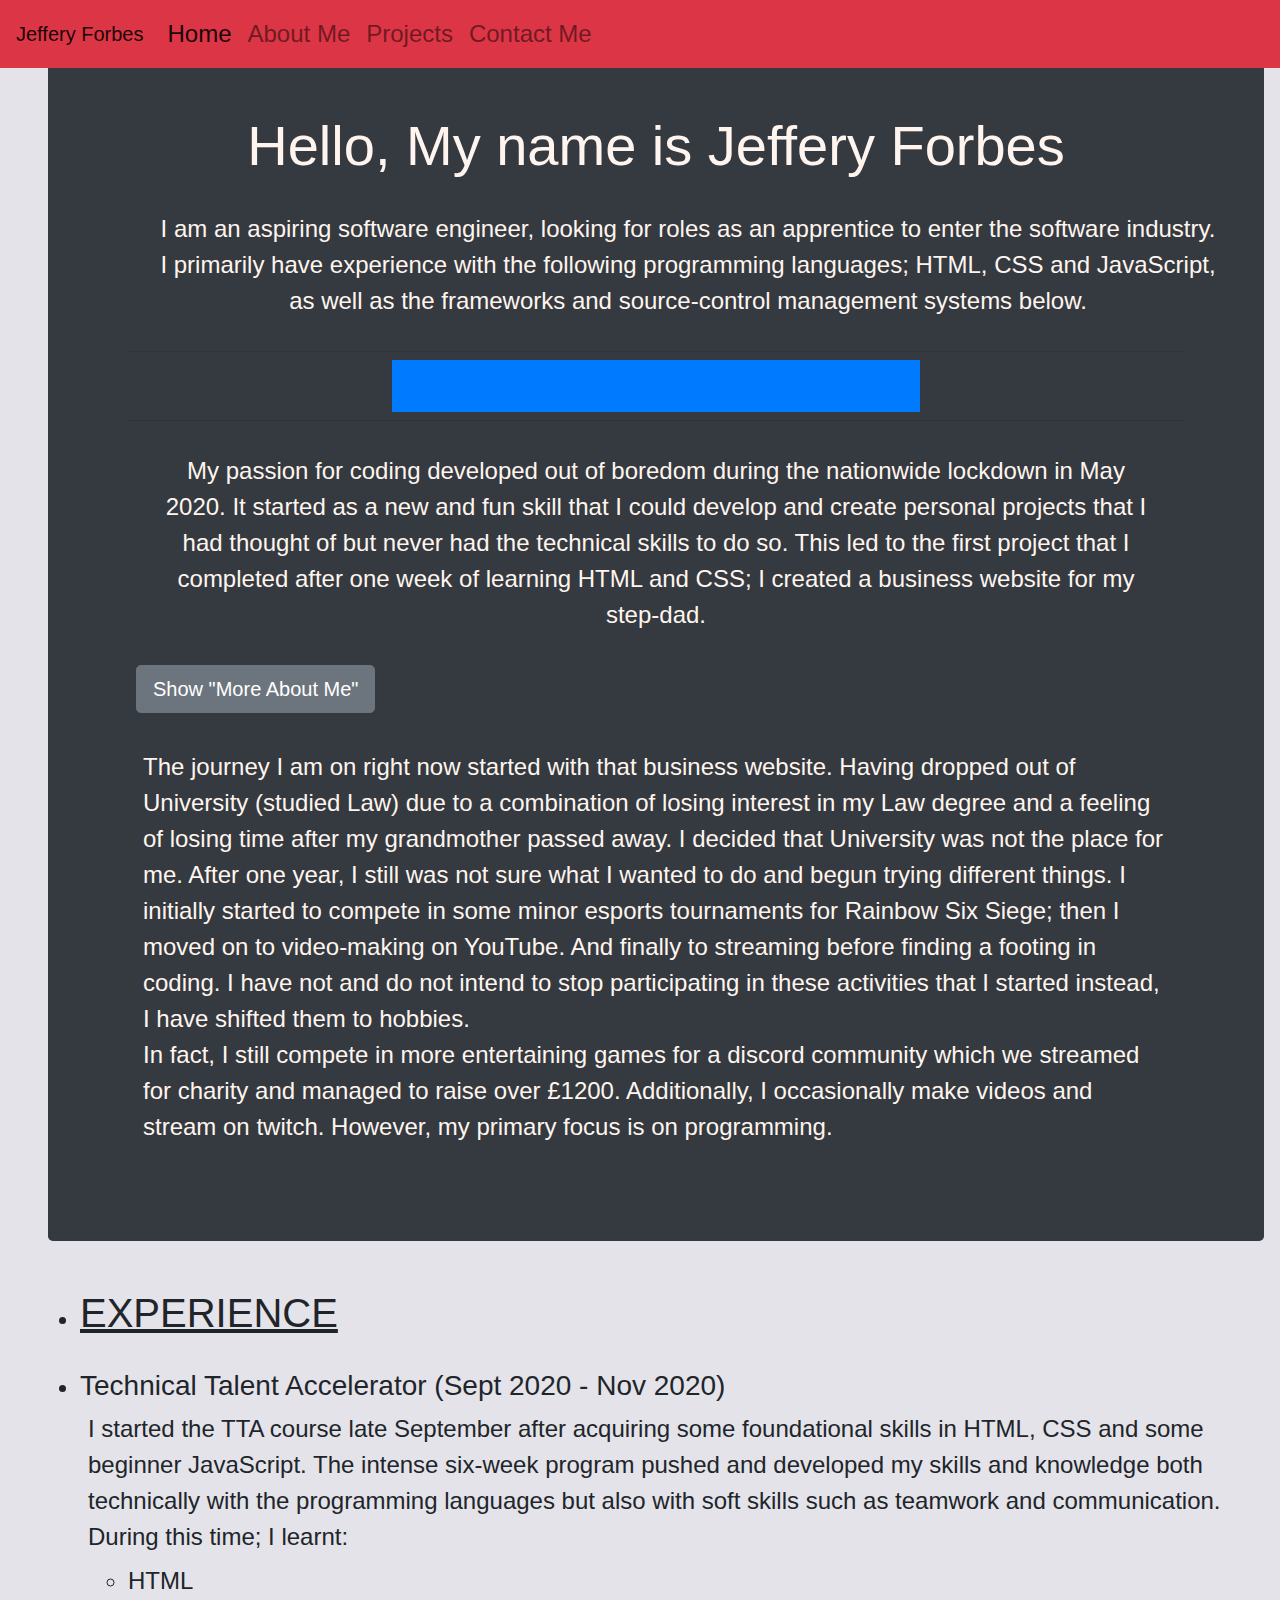
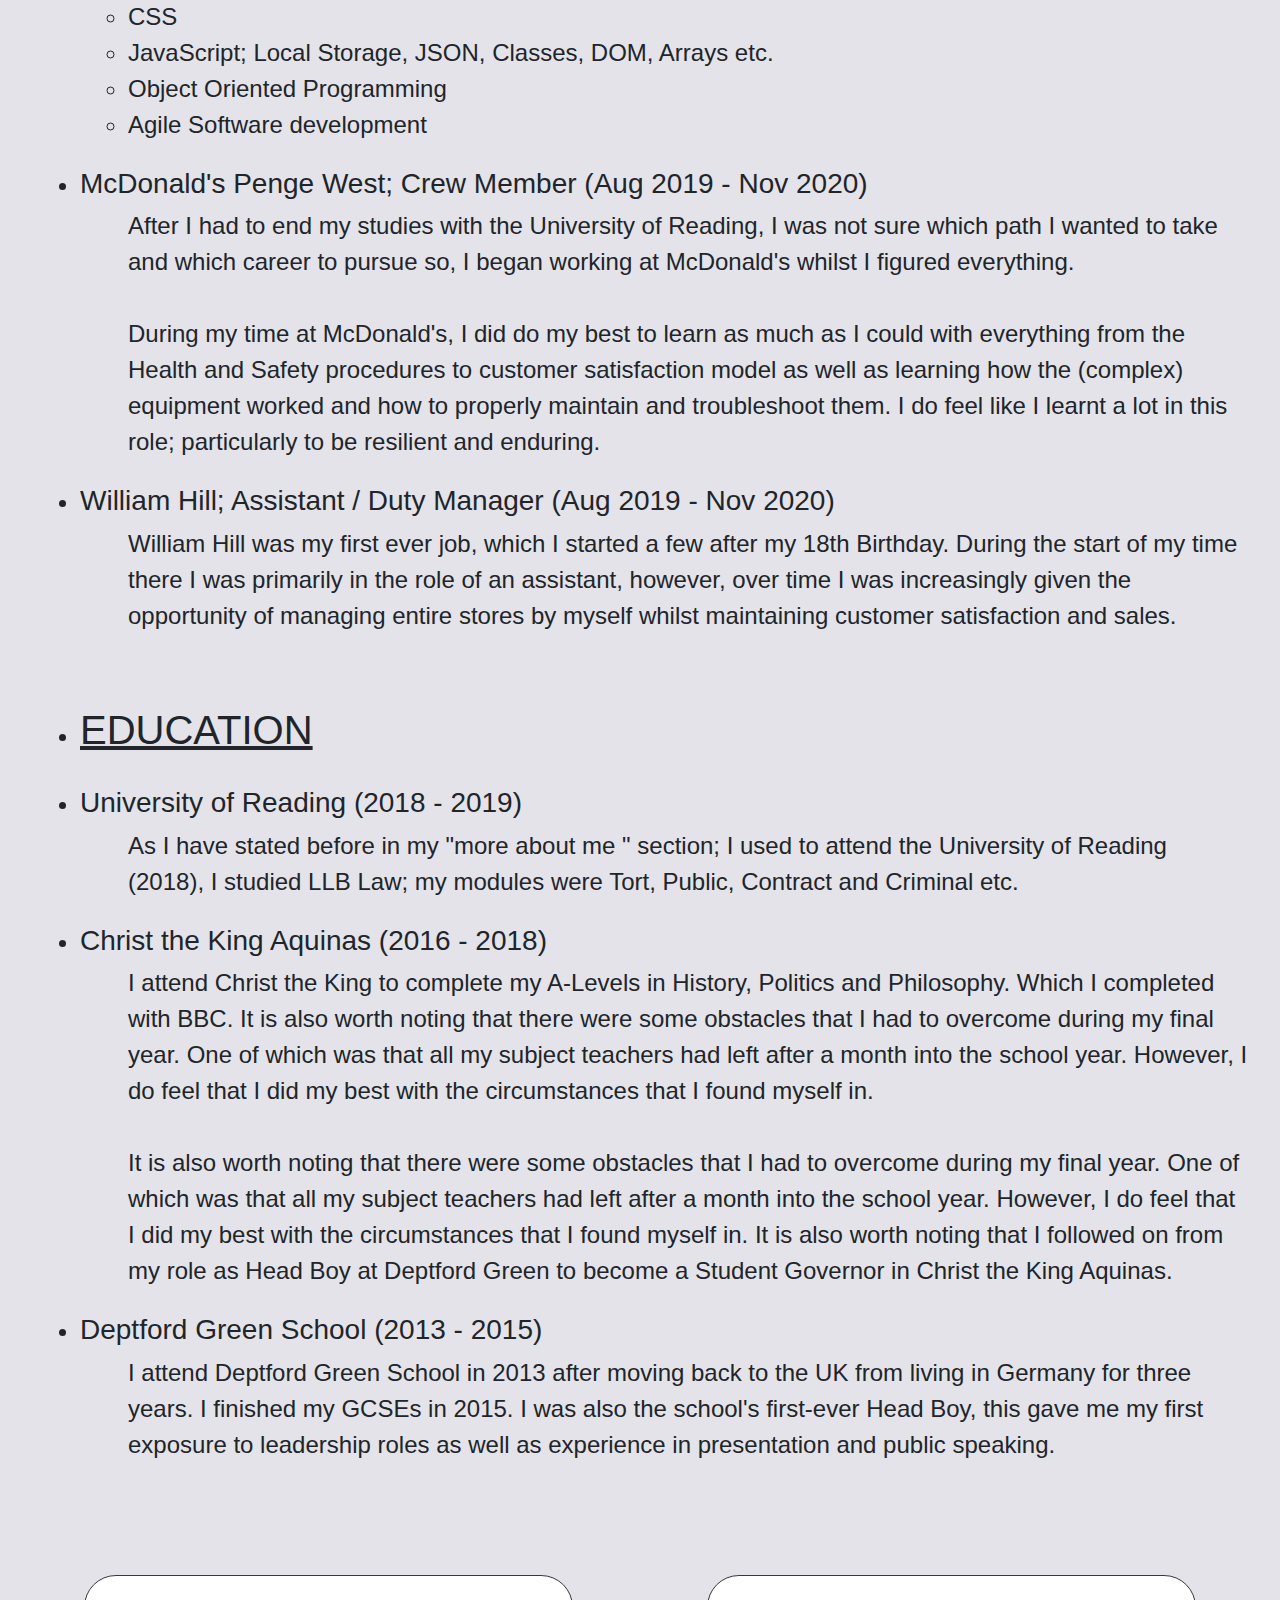
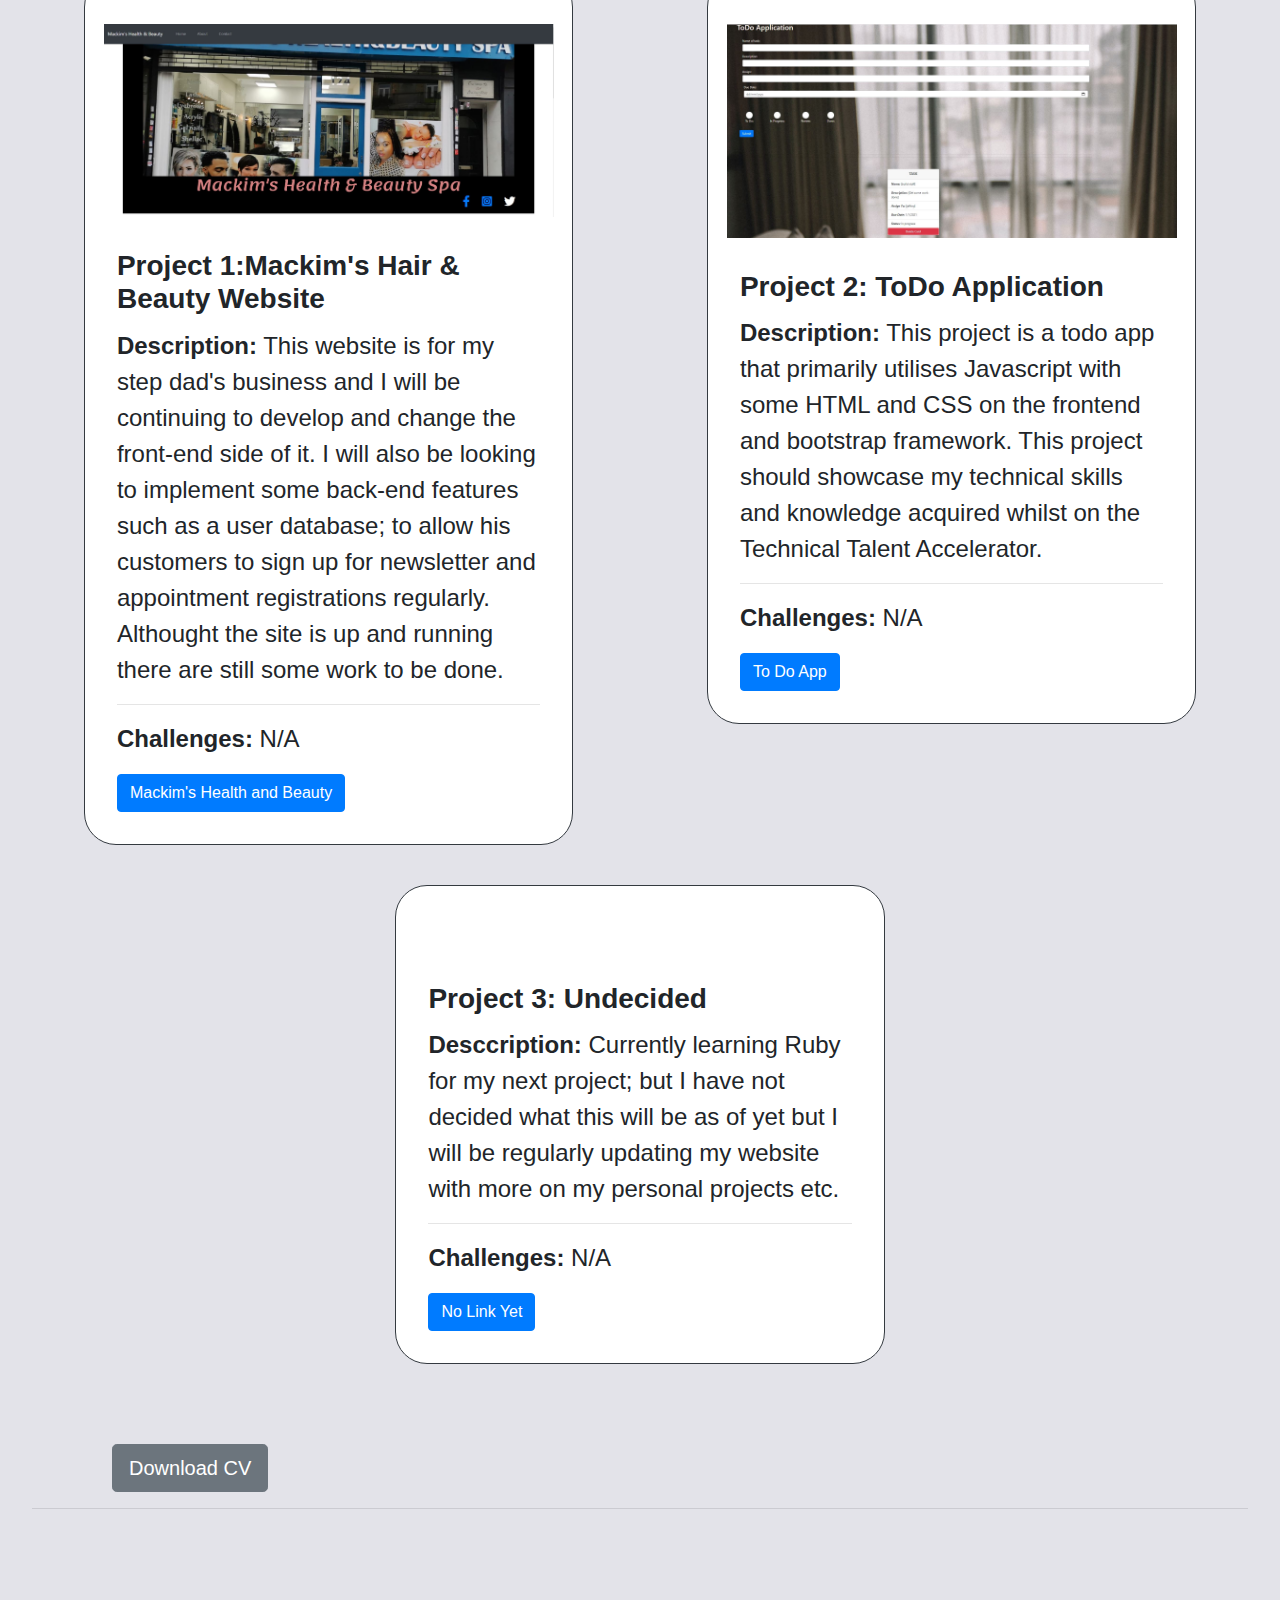
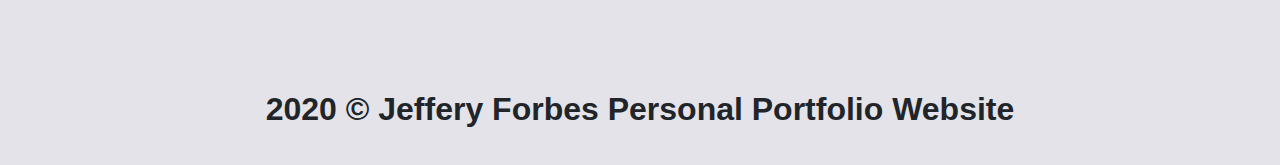
<file: index.html>
<!DOCTYPE html>
<html lang="en">

<head>

    <!-- Meta Tags -->
    <meta charset="UTF-8">
    <meta name="viewport" content="width=device-width, initial-scale=1.0 shrink-to-fit=no">
    <!-- Bootstrap CSS styling links -->
    <link rel="stylesheet" href="https://stackpath.bootstrapcdn.com/bootstrap/4.4.1/css/bootstrap.min.css" integrity="sha384-Vkoo8x4CGsO3+Hhxv8T/Q5PaXtkKtu6ug5TOeNV6gBiFeWPGFN9MuhOf23Q9Ifjh" crossorigin="anonymous">
    <link rel="stylesheet" href="https://cdnjs.cloudflare.com/ajax/libs/font-awesome/5.15.1/css/all.min.css" integrity="sha512-+4zCK9k+qNFUR5X+cKL9EIR+ZOhtIloNl9GIKS57V1MyNsYpYcUrUeQc9vNfzsWfV28IaLL3i96P9sdNyeRssA==" crossorigin="anonymous" />
    <!-- Personal CSS Styling -->
    <link rel="stylesheet" href='style.css'>
    <!-- Title at the top of my website in the tab -->
    <title>Jeffery Forbes' Personal Portfolio Website</title>
</head>

<header>
    <!--Responsive NavBar-->
    <nav class="navbar navbar-expand-lg navbar-light bg-danger fixed-top">
        <a class="navbar-brand" href="#">Jeffery Forbes</a>
        <button class="navbar-toggler navbar-button" type="button" data-toggle="collapse" data-target="#navbarNav" aria-controls="navbarNav" aria-expanded="false" aria-label="Toggle navigation">
        <span class="navbar-toggler-icon"></span></button>
        <div class="collapse navbar-collapse" id="navbarNav">
            <ul class="navbar-nav">
                <li class="nav-item active">
                    <a class="nav-link" href="#top">Home<span class="sr-only">(current)</span></a>
                </li>
                <li class="nav-item">
                    <a class="nav-link" href="#A-Me">About Me</a>
                </li>
                <li class="nav-item">
                    <a class="nav-link" href="#jump-card">Projects</a>
                </li>
                <li class="nav-item">
                    <a class="nav-link" href="mailto:jefferyforbes.1@outlook.com">Contact Me</a>
                </li>
            </ul>
        </div>
    </nav>
</header>

<body>

    <div class="jumbotron bg-dark" id="top">

        <h1 class="display-4 col-sm-12 col-md-12 col-lg-12 container-fluid">Hello, My name is Jeffery Forbes</h1>

        <p class="lead opening">I am an aspiring software engineer, looking for roles as an apprentice to enter the software industry. I primarily have experience with the following programming languages; HTML, CSS and JavaScript, as well as the frameworks and source-control
            management systems below.</p>

        <hr class="my-2">

        <!-- Technology Icons -->
        <div class="tech-stack bg-primary col-sm-12 col-md-11 col-lg-10 col-xl-6 container-fluid">
            <i class="fab fa-html5 fa-3x "></i>
            <i class="fab fa-css3-alt fa-3x "></i>
            <i class="fab fa-js-square fa-3x"></i>
            <i class="fab fa-bootstrap fa-3x "></i>
            <i class="fab fa-github fa-3x "></i>
            <i class="fab fa-linux fa-3x "></i>
            <i class="fab fa-git-square fa-3x"></i>
        </div>

        <hr class="my-2 ">

        <div class="row-cols-sm-1">
            <p class="short-p" id="A-Me">My passion for coding developed out of boredom during the nationwide lockdown in May 2020. It started as a new and fun skill that I could develop and create personal projects that I had thought of but never had the technical skills to do so.
                This led to the first project that I completed after one week of learning HTML and CSS; I created a business website for my step-dad. </p>
        </div>

        <button type="button" onclick="hideShowSection()" class="btn btn-secondary btn-lg ml-2 pb-2" id="hideShowBtn">Show "More About Me"</button>

        <p class="col-sm-12 col-md-12" id="learn-more-section"><br> The journey I am on right now started with that business website. Having dropped out of University (studied Law) due to a combination of losing interest in my Law degree and a feeling of losing time after my grandmother passed away. I decided
            that University was not the place for me. After one year, I still was not sure what I wanted to do and begun trying different things. I initially started to compete in some minor esports tournaments for Rainbow Six Siege; then I moved on to
            video-making on YouTube. And finally to streaming before finding a footing in coding. I have not and do not intend to stop participating in these activities that I started instead, I have shifted them to hobbies.
            <br> In fact, I still compete in more entertaining games for a discord community which we streamed for charity and managed to raise over £1200. Additionally, I occasionally make videos and stream on twitch. However, my primary focus is on
            programming.
    </div>

    <main>

        <!-- WORK EXPERIENCE -->
        <ul class="list-group mt-5 ml-5 ">
            <li class="mb-4">
                <h1><u>EXPERIENCE</u></h1>
            </li>
            <li>
                <h3 class="list-square-bullet-point ">Technical Talent Accelerator (Sept 2020 - Nov 2020)</h3>
                <p class="mb-2 pl-2">I started the TTA course late September after acquiring some foundational skills in HTML, CSS and some beginner JavaScript. The intense six-week program pushed and developed my skills and knowledge both technically with the programming
                    languages but also with soft skills such as teamwork and communication. During this time; I learnt:
                    <ul class="ml-4 pl-4 mb-4 ">
                        <li>HTML</li>
                        <li>CSS</li>
                        <li>JavaScript; Local Storage, JSON, Classes, DOM, Arrays etc.</li>
                        <li>Object Oriented Programming</li>
                        <li>Agile Software development</li>
                    </ul>
                </p>
            </li>
            <!--  -->
            <li>
                <h3 class="list-square-bullet-point ">McDonald's Penge West; Crew Member (Aug 2019 - Nov 2020)</h3>
                <p class="mb-4 pl-5 ">After I had to end my studies with the University of Reading, I was not sure which path I wanted to take and which career to pursue so, I began working at McDonald's whilst I figured everything. <br> <br>During my time at McDonald's, I
                    did do my best to learn as much as I could with everything from the Health and Safety procedures to customer satisfaction model as well as learning how the (complex) equipment worked and how to properly maintain and troubleshoot them.
                    I do feel like I learnt a lot in this role; particularly to be resilient and enduring.</p>
            </li>

            <!--  -->
            <li>
                <h3 class="list-square-bullet-point ">William Hill; Assistant / Duty Manager (Aug 2019 - Nov 2020)</h3>
                <p class="mb-4 pl-5 ">William Hill was my first ever job, which I started a few after my 18th Birthday. During the start of my time there I was primarily in the role of an assistant, however, over time I was increasingly given the opportunity of managing entire
                    stores by myself whilst maintaining customer satisfaction and sales. </p>
            </li>
        </ul>

        <!-- EDUCATION -->
        <ul class="list-group mt-5 ml-5 mb-5 ">
            <li class="mb-4 ">
                <h1><u>EDUCATION</u></h1>
            </li>
            <li>
                <h3 class="list-square-bullet-point ">University of Reading (2018 - 2019)</h3>
                <p class="mb-4 pl-5 ">As I have stated before in my "more about me " section; I used to attend the University of Reading (2018), I studied LLB Law; my modules were Tort, Public, Contract and Criminal etc.</p>
            </li>
            <!--  -->
            <li>
                <h3 class="list-square-bullet-point ">Christ the King Aquinas (2016 - 2018)</h3>
                <p class="mb-4 pl-5 ">I attend Christ the King to complete my A-Levels in History, Politics and Philosophy. Which I completed with BBC. It is also worth noting that there were some obstacles that I had to overcome during my final year. One of which was that
                    all my subject teachers had left after a month into the school year. However, I do feel that I did my best with the circumstances that I found myself in. <br> <br>It is also worth noting that there were some obstacles that I had to
                    overcome during my final year. One of which was that all my subject teachers had left after a month into the school year. However, I do feel that I did my best with the circumstances that I found myself in. It is also worth noting
                    that I followed on from my role as Head Boy at Deptford Green to become a Student Governor in Christ the King Aquinas.</p>
            </li>
            <!--  -->
            <li>
                <h3 class="list-square-bullet-point ">Deptford Green School (2013 - 2015)</h3>
                <p class="mb-4 pl-5 ">I attend Deptford Green School in 2013 after moving back to the UK from living in Germany for three years. I finished my GCSEs in 2015. I was also the school's first-ever Head Boy, this gave me my first exposure to leadership roles as
                    well as experience in presentation and public speaking.</p>
            </li>
            <!--  -->
        </ul>

        <!--The Container for the projects cards ('project-cards') -->
        <div class="project-cards row justify-content-around ">

            <div class="col-sm-12 col-md-5 colCard container-fluid ">
                <div class="card border-dark ">
                    <img src="img/mackims.JPG " class="pt-5 container-fluid " alt="Mackim 's Website Header">
                    <!-- <i class="fas fa-image fa-5x card-img-icon container-fluid"></i> -->
                    <div class="card-body ">
                        <h3 class="card-title "><b>Project 1:Mackim's Hair & Beauty Website</b>
                        </h3>
                        <p class="card-text "><b>Description:</b> This website is for my step dad's business and I will be continuing to develop and change the front-end side of it. I will also be looking to implement some back-end features such as a user database; to allow
                            his customers to sign up for newsletter and appointment registrations regularly. Althought the site is up and running there are still some work to be done.</p>
                        <HR></HR>
                        <p class="card-text"><b>Challenges:</b> N/A</p>
                        <a href="https://mackims.com" target="_blank" class="btn btn-primary ">Mackim's Health and Beauty</a>
                    </div>
                </div>
            </div>

            <div class="col-sm-12 col-md-5 colCard container-fluid">
                <div class="card border-dark" id="jump-card">
                    <img src="img/TTA-ToDo App.JPG" class="pt-5 container-fluid" alt="ToDo App image">
                    <!-- <i class="fas fa-image fa-5x card-img-icon "></i> -->
                    <div class="card-body ">
                        <h3 class="card-title"><b>Project 2: ToDo Application</b></h3>
                        <p class="card-text"><b>Description:</b> This project is a todo app that primarily utilises Javascript with some HTML and CSS on the frontend and bootstrap framework. This project should showcase my technical skills and knowledge acquired whilst on
                            the Technical Talent Accelerator. </p>
                        <HR></HR>
                        <p class="card-text"><b>Challenges:</b> N/A</p>
                        <a href="https://jefferyforbes.github.io/TTAJefferysToDoApp.github.io/" target="_blank" class="btn btn-primary ">To Do App</a>
                    </div>
                </div>
            </div>

            <div class="col-sm-12 col-md-5 colCard container-fluid">
                <div class="card border-dark ">
                    <!-- <img src="... " class="card-img-top pt-5 col-sm-12 col-md-12 container-fluid" alt="... "> -->
                    <i class="fas fa-image fa-5x card-img-icon "></i>
                    <div class="card-body ">
                        <h3 class="card-title "><b>Project 3: Undecided</b></h3>
                        <p class="card-text "><b>Desccription:</b> Currently learning Ruby for my next project; but I have not decided what this will be as of yet but I will be regularly updating my website with more on my personal projects etc.</p>
                        <HR></HR>
                        <p class="card-text"><b>Challenges:</b> N/A</p>
                        <a href="# " class="btn btn-primary ">No Link Yet</a>
                    </div>
                </div>
            </div>
        </div>

        <a href="CV Jeffery 2020 June.pdf " download="jeffery_forbes_cv "><button type="button " class="btn btn-secondary btn-lg" id="dwnldCV">Download CV</button></a>

        <hr>

    </main>
    <article>

        <!-- Social Media Icons and Links -->
        <div class="social-icons col-sm-12 col-md-12 col-lg-12">
            <a href="https://github.com/jefferyforbes " target="_blank "><i class="fab fa-github fa-3x "></i></a>
            <a href="https://www.linkedin.com/in/jeffery-f-3b0222108/ " target="_blank "><i class="fab fa-linkedin fa-3x "></i></a>
            <a href="mailto:jefferyforbes.1@outlook.com " target="_blank "><i class="fas fa-envelope fa-3x "></i></a>
            <a href="https://www.youtube.com/channel/UC2PEMb-bv-lekYtD66UYm2Q " target="_blank "><i class="fab fa-youtube fa-3x "></i></a>
        </div>

    </article>

    <footer>
        <script src="https://code.jquery.com/jquery-3.4.1.slim.min.js " integrity="sha384-J6qa4849blE2+poT4WnyKhv5vZF5SrPo0iEjwBvKU7imGFAV0wwj1yYfoRSJoZ+n " crossorigin="anonymous "></script>
        <script src="https://cdn.jsdelivr.net/npm/popper.js@1.16.0/dist/umd/popper.min.js " integrity="sha384-Q6E9RHvbIyZFJoft+2mJbHaEWldlvI9IOYy5n3zV9zzTtmI3UksdQRVvoxMfooAo " crossorigin="anonymous "></script>
        <script src="https://stackpath.bootstrapcdn.com/bootstrap/4.4.1/js/bootstrap.min.js " integrity="sha384-wfSDF2E50Y2D1uUdj0O3uMBJnjuUD4Ih7YwaYd1iqfktj0Uod8GCExl3Og8ifwB6 " crossorigin="anonymous "></script>
        <script src="app.js" defer></script>
        <p class="copyright-info"> <b> 2020 &copy; Jeffery Forbes Personal Portfolio Website</b></p>
    </footer>
    </div>
</body>

</html
</file>
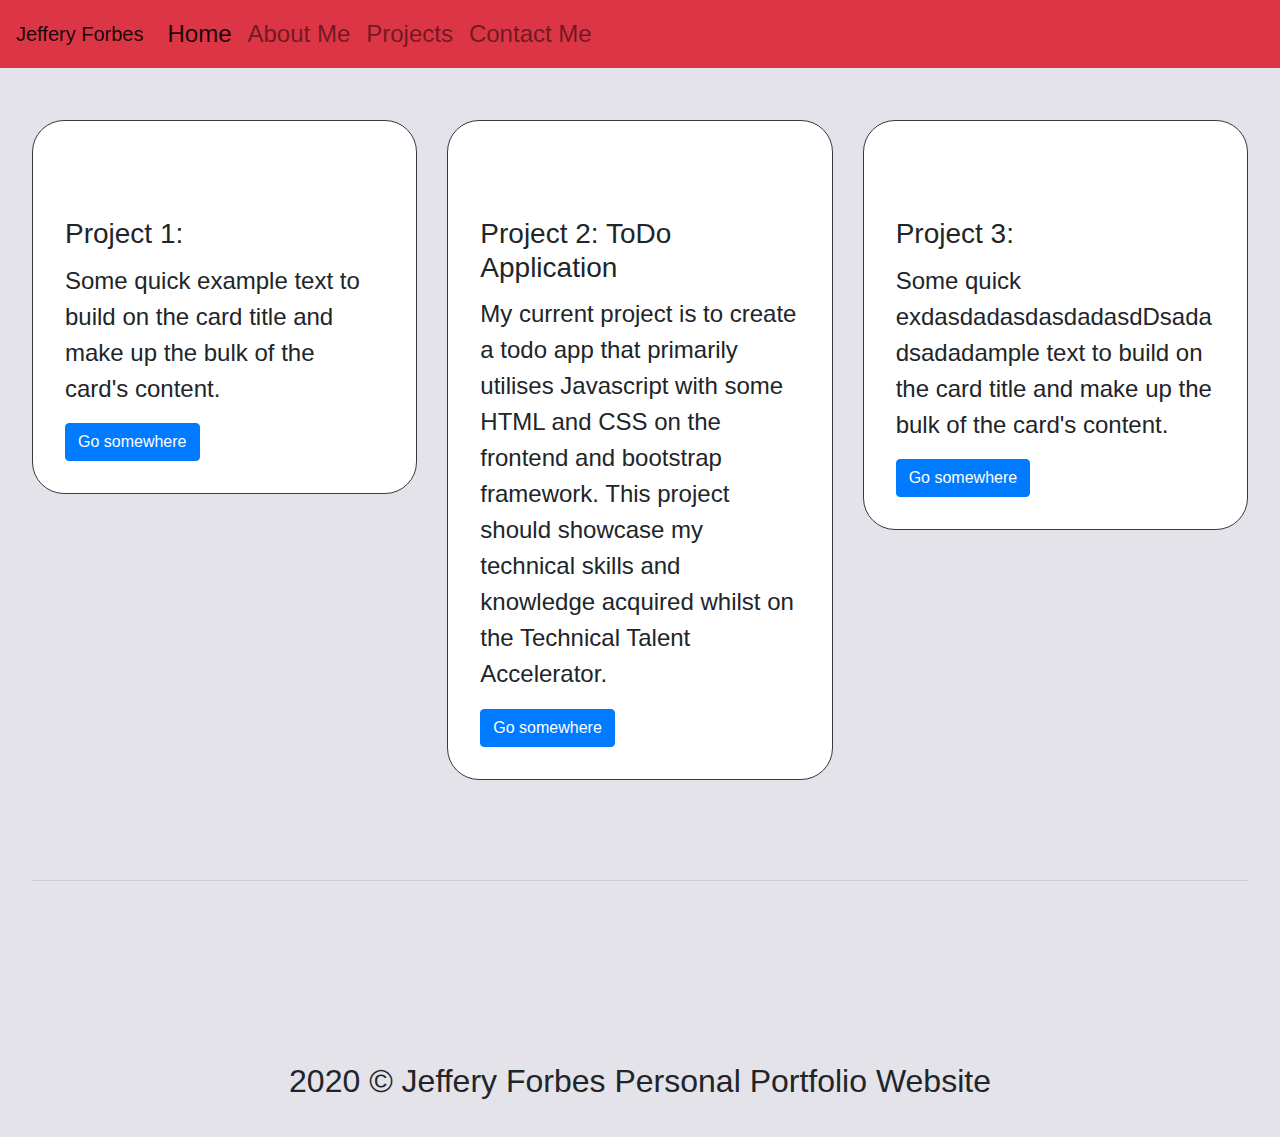
<file: newIndex.html>
<!DOCTYPE html>
<html lang="en">

<head>
    <link rel="stylesheet" href="https://stackpath.bootstrapcdn.com/bootstrap/4.5.3/css/bootstrap.min.css" integrity="sha384-TX8t27EcRE3e/ihU7zmQxVncDAy5uIKz4rEkgIXeMed4M0jlfIDPvg6uqKI2xXr2" crossorigin="anonymous">
    <!--    Check that bootstrap link below is necessary-->
    <link rel="stylesheet" href='bootstrap-4.5.2-dist/css/bootstrap.css'>
    <link rel="stylesheet" href='style.css'>
    <link rel="stylesheet" href="https://cdnjs.cloudflare.com/ajax/libs/font-awesome/5.15.1/css/all.min.css" integrity="sha512-+4zCK9k+qNFUR5X+cKL9EIR+ZOhtIloNl9GIKS57V1MyNsYpYcUrUeQc9vNfzsWfV28IaLL3i96P9sdNyeRssA==" crossorigin="anonymous" />
    <script src="https://stackpath.bootstrapcdn.com/bootstrap/4.5.3/js/bootstrap.bundle.min.js" integrity="sha384-ho+j7jyWK8fNQe+A12Hb8AhRq26LrZ/JpcUGGOn+Y7RsweNrtN/tE3MoK7ZeZDyx" crossorigin="anonymous"></script>
    <meta charset="UTF-8">
    <meta name="viewport" content="width=device-width, initial-scale=1.0 shrink-to-fit=no">
    <title>Jeffery Forbes' Personal Portfolio Website</title>
</head>

<header>
    <!--Start of nav-->
    <nav class="navbar navbar-expand-lg navbar-light bg-danger fixed-top">
        <a class="navbar-brand" href="#">Jeffery Forbes</a>
        <button class="navbar-toggler" type="button" data-toggle="collapse" data-target="#navbarNav" aria-controls="navbarNav" aria-expanded="false" aria-label="Toggle navigation">
          <span class="navbar-toggler-icon"></span>
        </button>
        <div class="collapse navbar-collapse" id="navbarNav">
            <ul class="navbar-nav">
                <li class="nav-item active">
                    <a class="nav-link" href="#navbarNav">Home<span class="sr-only">(current)</span></a>
                </li>
                <li class="nav-item">
                    <a class="nav-link" href="#A-Me">About Me</a>
                </li>
                <li class="nav-item">
                    <a class="nav-link" href="#jump-card">Projects</a>
                </li>
                <li class="nav-item">
                    <a class="nav-link" href="mailto:jefferyforbes.1@outlook.com">Contact Me</a>
                </li>
            </ul>
        </div>
    </nav>
</header>





<body>



    <div style="margin-top: 70px; "></div>
    <main>

        <div class="project-cards"></div>
        <div class="row justify-content-around">
            <div class="col-sm-12 col-md-4 colCard">
                <div class="card border-dark ">
                    <!-- <img src="... " class="card-img-top " alt="... "> -->
                    <i class="fas fa-image fa-5x card-img-icon"></i>
                    <div class="card-body ">
                        <h3 class="card-title ">Project 1:</h3>
                        <p class="card-text ">Some quick example text to build on the card title and make up the bulk of the card's content.</p>
                        <a href="# " class="btn btn-primary ">Go somewhere</a>
                    </div>
                </div>
            </div>
            <div class="col-sm-12 col-md-4 colCard">
                <div class="card border-dark " id="jump-card">
                    <!-- <img href="... " class="card-img-top card-img-icon" alt="... "> -->
                    <i class="fas fa-image fa-5x card-img-icon"></i>
                    <div class="card-body ">
                        <h3 class="card-title ">Project 2: ToDo Application</h3>
                        <p class="card-text ">My current project is to create a todo app that primarily utilises Javascript with some HTML and CSS on the frontend and bootstrap framework. This project should showcase my technical skills and knowledge acquired whilst on the
                            Technical Talent Accelerator. </p>
                        <a href="# " class="btn btn-primary ">Go somewhere</a>
                    </div>
                </div>
            </div>
            <div class="col-sm-12 col-md-4 colCard">
                <div class="card border-dark ">
                    <!-- <img src="... " class="card-img-top card-img-icon" alt="... "> -->
                    <i class="fas fa-image fa-5x card-img-icon"></i>
                    <div class="card-body ">
                        <h3 class="card-title ">Project 3:</h3>
                        <p class="card-text ">Some quick exdasdadasdasdadasdDsadadsadadample text to build on the card title and make up the bulk of the card's content.</p>
                        <a href="# " class="btn btn-primary ">Go somewhere</a>
                    </div>
                </div>
            </div>
        </div>


        <div style="margin-top: 100px; "></div>

        <hr>

    </main>
    <article>
        <div class="row-cols-lg-1">
            <div class="social-icons">
                <a href="https://github.com/jefferyforbes" target="_blank"><i class="fab fa-github fa-3x"></i></a>
                <a href="https://www.linkedin.com/in/jeffery-f-3b0222108/" target="_blank"><i class="fab fa-linkedin fa-3x"></i></a>
                <a href="mailto:jefferyforbes.1@outlook.com" target="_blank"><i class="fas fa-envelope fa-3x"></i></a>
                <a href="https://www.youtube.com/channel/UC2PEMb-bv-lekYtD66UYm2Q" target="_blank"><i class="fab fa-youtube fa-3x"></i></a>

            </div>
        </div>

    </article>
    <div style="margin-top: 80px; "></div>

    <footer class="">
        <script src="https://code.jquery.com/jquery-3.5.1.slim.min.js " integrity="sha384-DfXdz2htPH0lsSSs5nCTpuj/zy4C+OGpamoFVy38MVBnE+IbbVYUew+OrCXaRkfj " crossorigin="anonymous "></script>
        <script src="https://cdn.jsdelivr.net/npm/popper.js@1.16.1/dist/umd/popper.min.js " integrity="sha384-9/reFTGAW83EW2RDu2S0VKaIzap3H66lZH81PoYlFhbGU+6BZp6G7niu735Sk7lN " crossorigin="anonymous "></script>
        <script src="https://stackpath.bootstrapcdn.com/bootstrap/4.5.3/js/bootstrap.min.js " integrity="sha384-w1Q4orYjBQndcko6MimVbzY0tgp4pWB4lZ7lr30WKz0vr/aWKhXdBNmNb5D92v7s " crossorigin="anonymous "></script>
        <p class="copyright-info"> 2020 &copy; Jeffery Forbes Personal Portfolio Website</p>
    </footer>
</body>

</html>
</file>
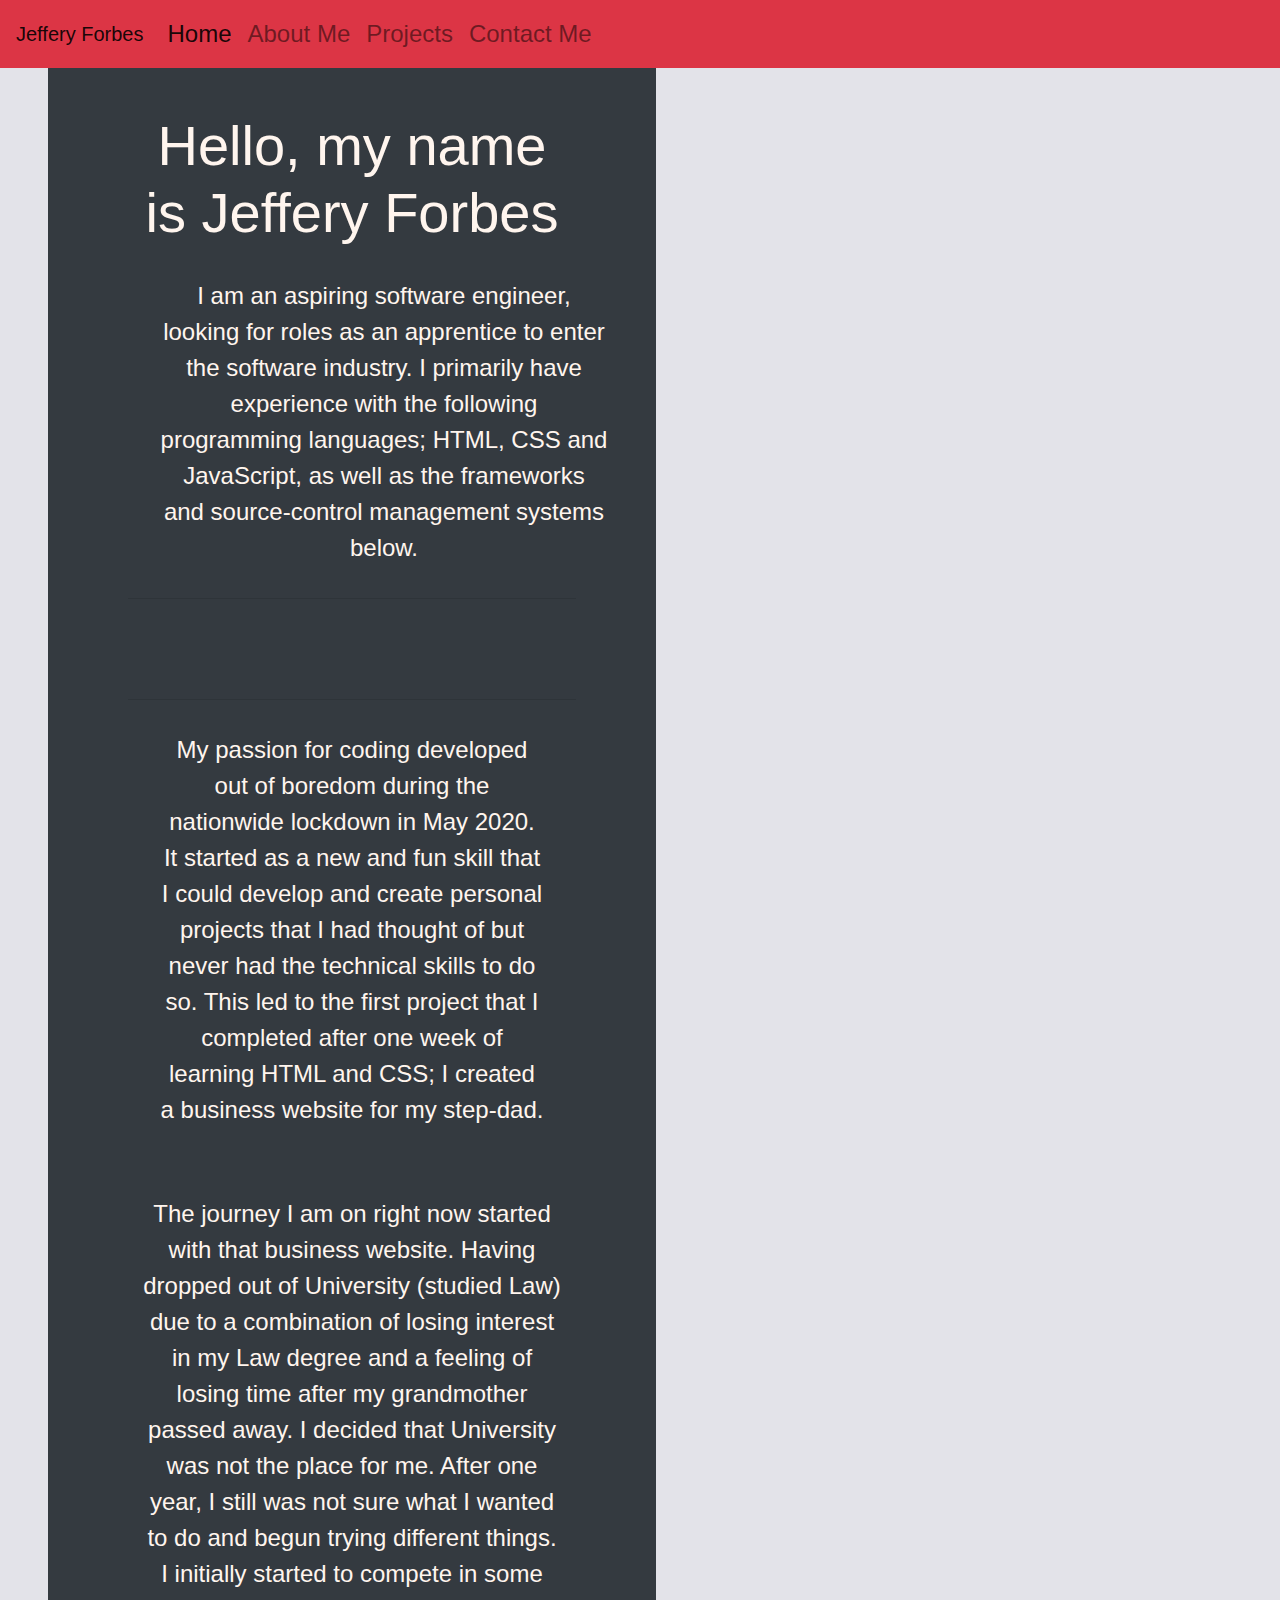
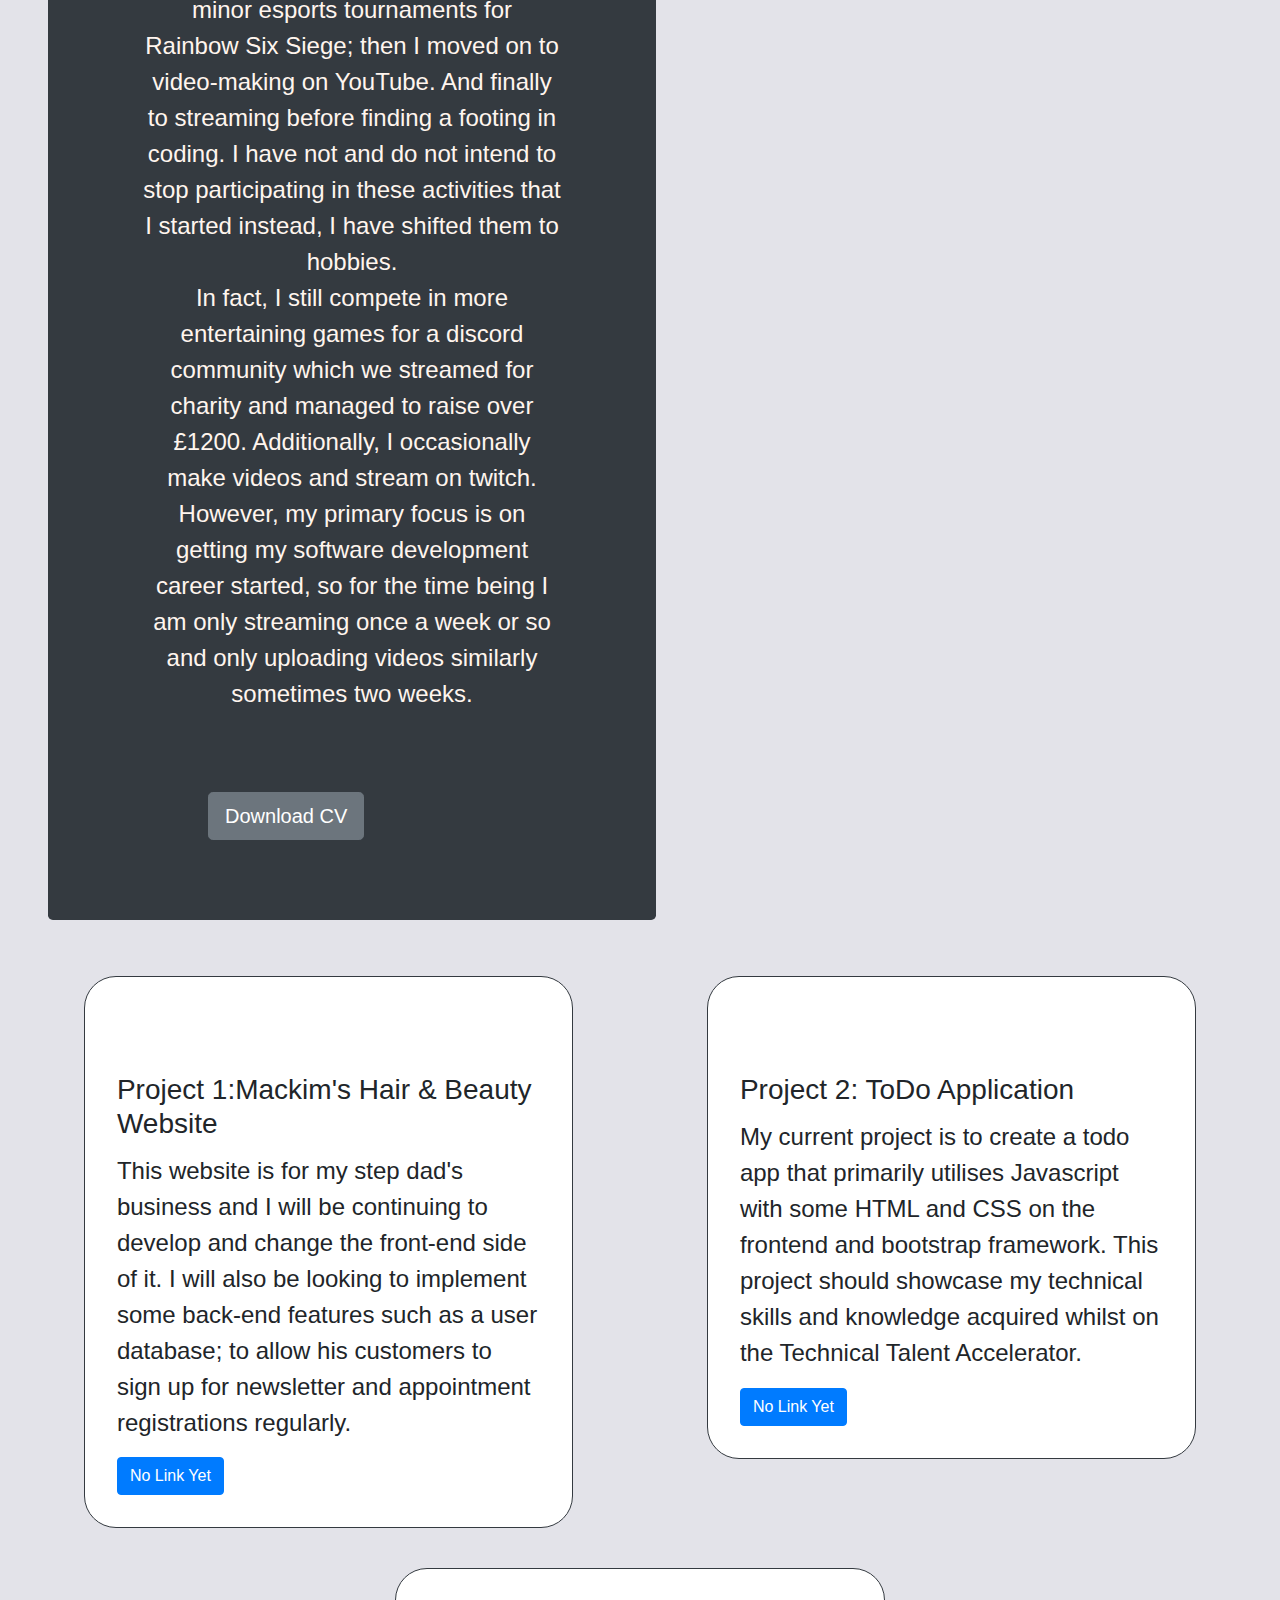
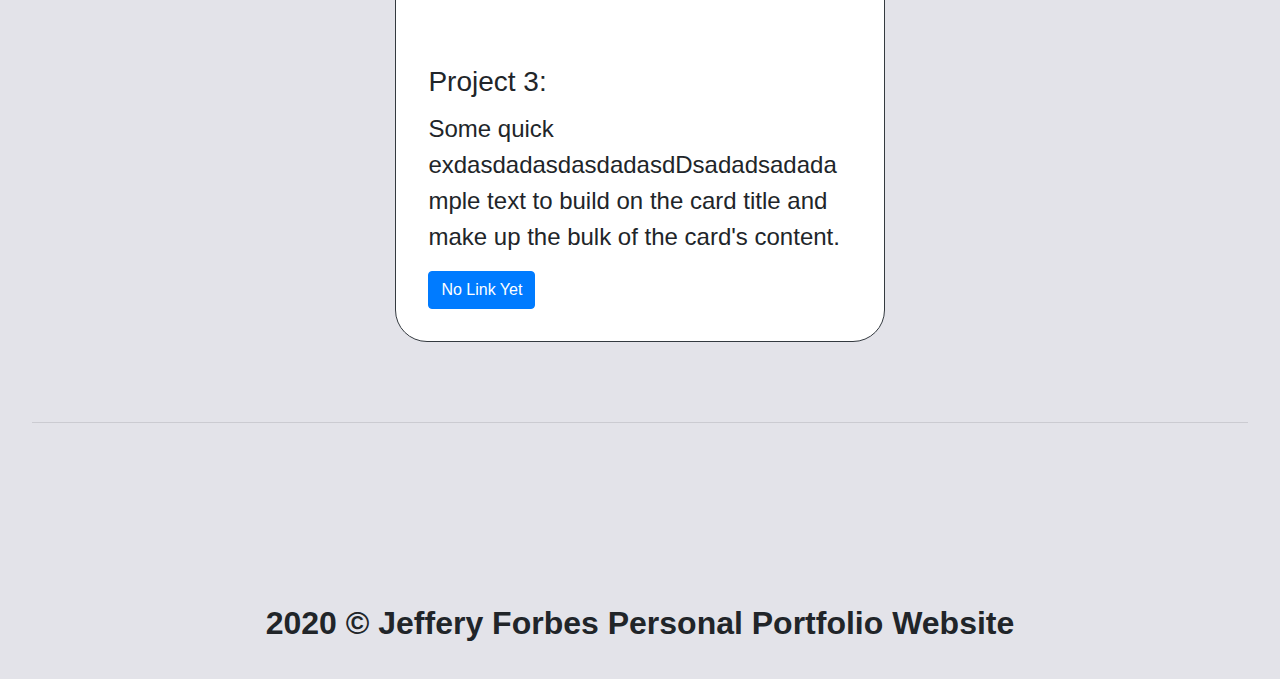
<file: testing.html>
<!DOCTYPE html>
<html lang="en">

<head>

    <!-- Meta Tags -->
    <meta charset="UTF-8">
    <meta name="viewport" content="width=device-width, initial-scale=1.0 shrink-to-fit=no">
    <!-- Bootstrap CSS styling links -->
    <link rel="stylesheet" href="https://stackpath.bootstrapcdn.com/bootstrap/4.4.1/css/bootstrap.min.css" integrity="sha384-Vkoo8x4CGsO3+Hhxv8T/Q5PaXtkKtu6ug5TOeNV6gBiFeWPGFN9MuhOf23Q9Ifjh" crossorigin="anonymous">
    <link rel="stylesheet" href="https://cdnjs.cloudflare.com/ajax/libs/font-awesome/5.15.1/css/all.min.css" integrity="sha512-+4zCK9k+qNFUR5X+cKL9EIR+ZOhtIloNl9GIKS57V1MyNsYpYcUrUeQc9vNfzsWfV28IaLL3i96P9sdNyeRssA==" crossorigin="anonymous" />
    <!-- Personal CSS Styling -->
    <link rel="stylesheet" href='style.css'>
    <title>Jeffery Forbes' Personal Portfolio Website</title>
</head>

<header>
    <!--Start of nav-->
    <nav class="navbar navbar-expand-lg navbar-light bg-danger fixed-top">
        <a class="navbar-brand" href="#">Jeffery Forbes</a>
        <button class="navbar-toggler navbar-button" type="button" data-toggle="collapse" data-target="#navbarNav" aria-controls="navbarNav" aria-expanded="false" aria-label="Toggle navigation">
        <span class="navbar-toggler-icon"></span></button>
        <div class="collapse navbar-collapse" id="navbarNav">
            <ul class="navbar-nav">
                <li class="nav-item active">
                    <a class="nav-link" href="#top">Home<span class="sr-only">(current)</span></a>
                </li>
                <li class="nav-item">
                    <a class="nav-link" href="#A-Me">About Me</a>
                </li>
                <li class="nav-item">
                    <a class="nav-link" href="#jump-card">Projects</a>
                </li>
                <li class="nav-item">
                    <a class="nav-link" href="mailto:jefferyforbes.1@outlook.com">Contact Me</a>
                </li>
            </ul>
        </div>
    </nav>
</header>


<body>

    <div class=" jumbotron bg-dark container-fluid col-sm-12 col-md-12 col-lg-7 col-xl-6" id="top">

        <h1 class="display-4 col-sm-12 col-md-12 col-lg-12 container-fluid">Hello, my name is Jeffery Forbes</h1>

        <p class="lead opening">I am an aspiring software engineer, looking for roles as an apprentice to enter the software industry. I primarily have experience with the following programming languages; HTML, CSS and JavaScript, as well as the frameworks and source-control
            management systems below.</p>

        <hr class="my-4 ">

        <!-- Technology Icons -->

        <div class="tech-stack col-sm-12 col-md-12 col-lg-7 col-xl-6 container-fluid ">
            <i class="fab fa-js-square fa-3x "></i>
            <i class="fab fa-html5 fa-3x "></i>
            <i class="fab fa-css3-alt fa-3x "></i>
            <i class="fab fa-bootstrap fa-3x "></i>
            <i class="fab fa-github fa-3x "></i>
            <i class="fab fa-linux fa-3x "></i>
            <i class="fab fa-git-square fa-3x "></i>
        </div>


        <hr class="my-4 ">

        <div class="row-cols-sm-1">
            <p class="short-p" id="A-Me">My passion for coding developed out of boredom during the nationwide lockdown in May 2020. It started as a new and fun skill that I could develop and create personal projects that I had thought of but never had the technical skills to do so.
                This led to the first project that I completed after one week of learning HTML and CSS; I created a business website for my step-dad. </p>
        </div>

        <div class="col-sm-12 col-md-12">
            <p class="learn-more-section "><br> The journey I am on right now started with that business website. Having dropped out of University (studied Law) due to a combination of losing interest in my Law degree and a feeling of losing time after my grandmother passed away. I
                decided that University was not the place for me. After one year, I still was not sure what I wanted to do and begun trying different things. I initially started to compete in some minor esports tournaments for Rainbow Six Siege; then
                I moved on to video-making on YouTube. And finally to streaming before finding a footing in coding. I have not and do not intend to stop participating in these activities that I started instead, I have shifted them to hobbies.
                <br> In fact, I still compete in more entertaining games for a discord community which we streamed for charity and managed to raise over £1200. Additionally, I occasionally make videos and stream on twitch. However, my primary focus is
                on getting my software development career started, so for the time being I am only streaming once a week or so and only uploading videos similarly sometimes two weeks.</p>
        </div>

        <a href="CV Jeffery 2020 June.pdf " download="jeffery_forbes_cv "><button type="button " class="btn btn-secondary btn-lg " id="dwnldCV">Download CV</button></a>
    </div>

    <main>


        <!--The Container for the projects cards ('project-cards') -->
        <div class="project-cards row justify-content-around">

            <div class="col-sm-12 col-md-5 colCard ">
                <div class="card border-dark ">
                    <!-- <img src="... " class="card-img-top " alt="... "> -->
                    <i class="fas fa-image fa-5x card-img-icon "></i>
                    <div class="card-body ">
                        <h3 class="card-title ">Project 1:Mackim's Hair & Beauty Website</h3>
                        <p class="card-text ">This website is for my step dad's business and I will be continuing to develop and change the front-end side of it. I will also be looking to implement some back-end features such as a user database; to allow his customers to sign
                            up for newsletter and appointment registrations regularly.</p>
                        <a href="# " class="btn btn-primary ">No Link Yet</a>
                    </div>
                </div>
            </div>

            <div class="col-sm-12 col-md-5 colCard">
                <div class="card border-dark" id="jump-card">
                    <!-- <img src="img/TTA-ToDo App.JPG" class="card-img-top card-img-icon " alt="ToDo App image"> -->
                    <i class="fas fa-image fa-5x card-img-icon "></i>
                    <div class="card-body ">
                        <h3 class="card-title">Project 2: ToDo Application</h3>
                        <p class="card-text">My current project is to create a todo app that primarily utilises Javascript with some HTML and CSS on the frontend and bootstrap framework. This project should showcase my technical skills and knowledge acquired whilst on the
                            Technical Talent Accelerator. </p>
                        <a href="# " class="btn btn-primary ">No Link Yet</a>
                    </div>
                </div>
            </div>
            <div class="col-sm-12 col-md-5 colCard ">
                <div class="card border-dark ">
                    <!-- <img src="... " class="card-img-top card-img-icon " alt="... "> -->
                    <i class="fas fa-image fa-5x card-img-icon "></i>
                    <div class="card-body ">
                        <h3 class="card-title ">Project 3:</h3>
                        <p class="card-text ">Some quick exdasdadasdasdadasdDsadadsadadample text to build on the card title and make up the bulk of the card's content.</p>
                        <a href="# " class="btn btn-primary ">No Link Yet</a>
                    </div>
                </div>
            </div>
        </div>

        <hr>

    </main>
    <article>

        <!-- Social Media Icons and Links -->
        <div class="social-icons col-xs-12 col-sm-12 col-md-12 col-lg-12">
            <a href="https://github.com/jefferyforbes " target="_blank "><i class="fab fa-github fa-3x "></i></a>
            <a href="https://www.linkedin.com/in/jeffery-f-3b0222108/ " target="_blank "><i class="fab fa-linkedin fa-3x "></i></a>
            <a href="mailto:jefferyforbes.1@outlook.com " target="_blank "><i class="fas fa-envelope fa-3x "></i></a>
            <a href="https://www.youtube.com/channel/UC2PEMb-bv-lekYtD66UYm2Q " target="_blank "><i class="fab fa-youtube fa-3x "></i></a>
        </div>

    </article>

    <footer>
        <p class="copyright-info"><b> 2020 &copy; Jeffery Forbes Personal Portfolio Website</b></p>
        <script src="https://code.jquery.com/jquery-3.4.1.slim.min.js " integrity="sha384-J6qa4849blE2+poT4WnyKhv5vZF5SrPo0iEjwBvKU7imGFAV0wwj1yYfoRSJoZ+n " crossorigin="anonymous "></script>
        <script src="https://cdn.jsdelivr.net/npm/popper.js@1.16.0/dist/umd/popper.min.js " integrity="sha384-Q6E9RHvbIyZFJoft+2mJbHaEWldlvI9IOYy5n3zV9zzTtmI3UksdQRVvoxMfooAo " crossorigin="anonymous "></script>
        <script src="https://stackpath.bootstrapcdn.com/bootstrap/4.4.1/js/bootstrap.min.js " integrity="sha384-wfSDF2E50Y2D1uUdj0O3uMBJnjuUD4Ih7YwaYd1iqfktj0Uod8GCExl3Og8ifwB6 " crossorigin="anonymous "></script>
    </footer>
    </div>
</body>

</html>
</file>
<file: style.css>
* {
                                            margin: 0px;
                                            padding: 0px;
                                            font-family: 'Gill Sans', 'Gill Sans MT', 'Calibri', 'Trebuchet MS', sans-serif;
                                            box-sizing: border-box;
                                        }
                                        
                                        header,
                                        body,
                                        .lead,
                                        article,
                                        footer {
                                            margin: 2rem;
                                            font-size: 1.5rem;
                                        }
                                        
                                        body {
                                            background-color: rgba(115, 115, 145, 0.2);
                                        }
                                        
                                        .display-4 {
                                            display: flex;
                                            justify-content: center;
                                            text-align: center;
                                        }
                                        
                                        .opening {
                                            text-align: center;
                                            width: 100%;
                                        }
                                        
                                        .short-p {
                                            margin: 2rem;
                                        }
                                        
                                        .navbar-button {
                                            color: seashell;
                                            background-color: rgba(115, 115, 145, 0.2);
                                        }
                                        
                                        .short-p,
                                        .lead {
                                            text-align: center;
                                        }
                                        
                                        .learn-more-section {
                                            display: hidden;
                                            text-align: center;
                                        }
                                        
                                        #dwnldCV:hover {
                                            background-color: royalblue;
                                            transition-delay: 50ms;
                                            transition-duration: 120ms;
                                        }
                                        
                                        #dwnldCV {
                                            display: flex;
                                            margin: 5rem 0 0 5rem;
                                            justify-content: flex-end;
                                            align-content: flex-end;
                                        }
                                        
                                        .card-body {
                                            justify-content: space-evenly;
                                            padding: 2rem;
                                            flex-flow: row;
                                        }
                                        
                                        .card-img-icon {
                                            justify-content: center;
                                            margin: 2rem 6rem 2rem 6rem;
                                        }
                                        
                                        .project-cards {
                                            margin-bottom: 5rem;
                                        }
                                        
                                        .card {
                                            border-radius: 2rem;
                                            width: auto;
                                            height: auto;
                                            margin-top: 20px;
                                        }
                                        
                                        .card img {
                                            width: 30rem;
                                            height: auto;
                                        }
                                        
                                        .colCard {
                                            margin-top: 20px;
                                        }
                                        
                                        .tech-stack {
                                            justify-content: center;
                                            height: auto;
                                            padding-top: 1rem;
                                        }
                                        
                                        .tech-stack i {
                                            margin: .8rem;
                                            padding: .8rem;
                                            padding-left: 0;
                                            padding-right: 0;
                                            width: auto;
                                        }
                                        
                                        .jumbotron {
                                            color: seashell;
                                            margin: 1rem;
                                            width: 100%;
                                            padding: 5rem;
                                            height: auto;
                                        }
                                        
                                        .social-icons i {
                                            margin: .8rem;
                                            padding: .8rem;
                                        }
                                        
                                        .social-icons {
                                            display: flex;
                                            justify-content: center;
                                            flex-direction: row;
                                            width: auto;
                                            height: 4rem;
                                            margin: 1rem;
                                        }
                                        
                                        .copyright-info {
                                            display: flex;
                                            font-size: 2rem;
                                            justify-content: center;
                                            align-content: center;
                                            margin-top: 5rem;
                                        }
                                        /* END OF MEDIA QUERY 870 */
                                        
                                        @media only screen and (max-width: 655px) {
                                            .jumbotron {
                                                margin: 0;
                                                padding: 0;
                                                width: 100%;
                                            }
                                            .display-4 {
                                                margin-top: 5rem;
                                                text-align: center;
                                            }
                                            .opening {
                                                margin: 2rem;
                                                width: 80%;
                                                text-align: center;
                                            }
                                            #dwnldCV {
                                                margin: 5rem 0 0 5rem;
                                                align-content: flex-start;
                                                align-items: flex-start;
                                            }
                                            .tech-stack {
                                                display: flex;
                                                justify-content: center;
                                                flex-flow: row;
                                                width: 90%;
                                                height: auto;
                                                padding-top: 0;
                                                margin: 0;
                                            }
                                            .tech-stack i {
                                                margin: 0;
                                                padding-left: 0;
                                                padding-right: 0;
                                                font-size: 1.35em;
                                                padding: 0.30rem;
                                                width: 100%;
                                            }
                                            .social-icons {
                                                height: 4rem;
                                                margin: 1rem;
                                            }
                                            .social-icons i {
                                                font-size: 2em;
                                                margin: .5rem;
                                                padding: .2rem;
                                            }
                                            .copyright-info {
                                                font-size: 1.6rem;
                                                width: 100%;
                                                margin-top: 2rem;
                                            }
                                            header,
                                            body,
                                            .lead,
                                            article,
                                            footer {
                                                margin: 2rem;
                                                font-size: 1.5rem;
                                            }
                                            /* END OF MOBILE MEDIA QUERY //// OR 655px */
</file>
